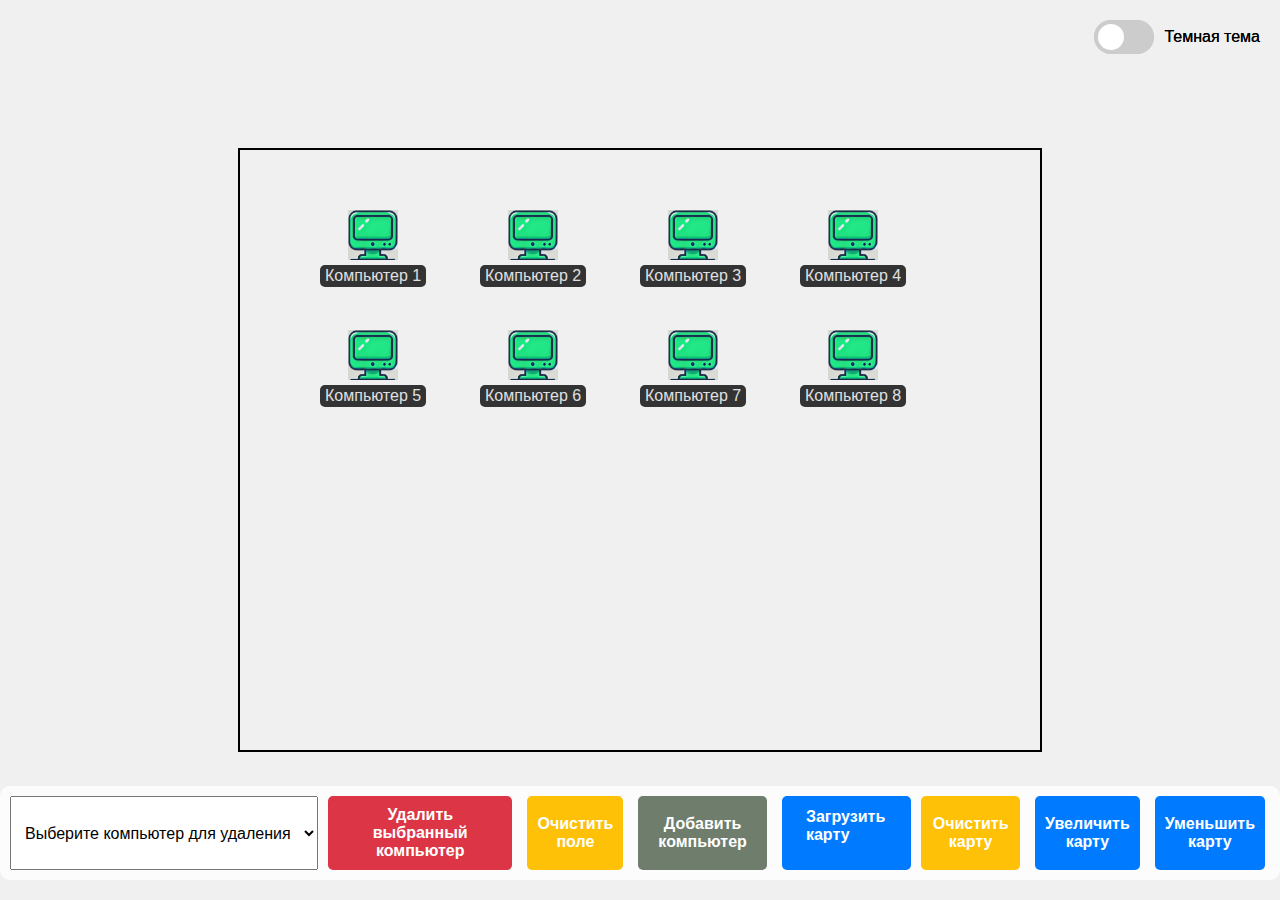
<file: диплом/Карта компьютеров/index.html>
<!DOCTYPE html>
<html lang="ru">
<head>
    <meta charset="UTF-8">
    <meta name="viewport" content="width=device-width, initial-scale=1.0">
    <title>Карта компьютеров</title>
    <link rel="stylesheet" href="styles.css"> <!-- Светлая тема -->
    <link rel="stylesheet" href="dark-theme.css"> <!-- Темная тема -->
</head>
<body>

<!-- Ползунок для переключения темы -->
<div class="theme-toggle">
    <label class="switch">
        <input type="checkbox" id="themeSwitcher" onclick="toggleTheme()">
        <span class="slider round"></span>
    </label>
    <span>Темная тема</span>
</div>

<div class="container">
    <div class="map-container" id="mapContainer">
        <!-- Изначально пустая область для карты -->
    </div>
</div>

<div class="controls" id="controls">
    <select id="computerSelect" class="neutral">
        <option value="" disabled selected>Выберите компьютер для удаления</option>
    </select>
    <button class="danger" onclick="removeSelectedComputer()">Удалить выбранный компьютер</button>
    <button class="clear" onclick="clearAll()">Очистить поле</button>
    <button class="neutral" onclick="addComputer()">Добавить компьютер</button>
    <label for="file-upload" class="label-file primary">Загрузить карту</label>
    <input id="file-upload" type="file" accept="image/*" onchange="loadMap(event)" style="display: none;">
    <button class="clear" onclick="clearMap()">Очистить карту</button>
    <button class="primary" onclick="zoomIn()">Увеличить карту</button>
    <button class="primary" onclick="zoomOut()">Уменьшить карту</button>
</div>

<!-- Модальное окно для выбора пакета услуг и товаров -->
<div id="packageModal" class="modal">
    <div class="modal-content" id="modalContent">
        <h3>Выберите пакет услуг</h3>
        <select id="servicePackage" onchange="updateTotalPrice()">
            <!-- Пакеты услуг будут добавлены динамически -->
        </select>

        <h3>Выберите товары</h3>
        <div id="productOptions">
            <!-- Список товаров с чекбоксами -->
        </div>

        <h3>Итоговая цена: <span id="totalPrice">0</span> ₽</h3>

        <button id="confirmPackage" class="primary">Подтвердить</button>
        <button class="neutral" onclick="closePackageModal()">Отмена</button>
    </div>
</div>

<div class="theme-toggle">
    <label class="switch">
        <input type="checkbox" id="themeSwitcher" onclick="toggleTheme()">
        <span class="slider round"></span>
    </label>
    <span>Темная тема</span>
</div>

<script src="scripts.js"></script> <!-- Путь к JS файлу -->
</body>
</html>
</file>
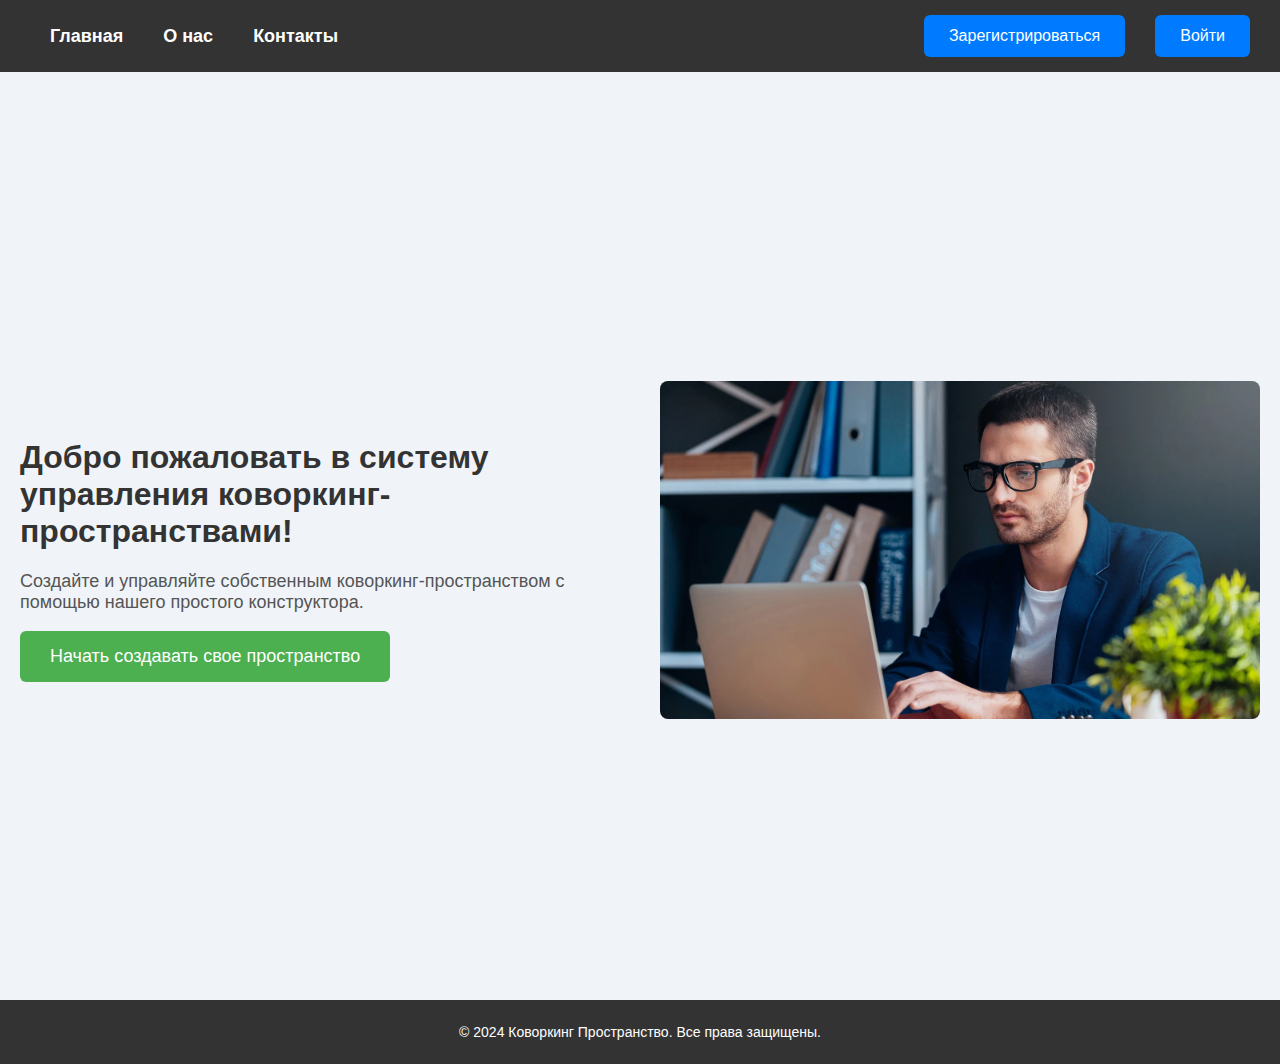
<file: диплом/Главная страница/main.html>
<!DOCTYPE html>
<html lang="ru">
<head>
    <meta charset="UTF-8">
    <meta name="viewport" content="width=device-width, initial-scale=1.0">
    <title>Главная страница</title>
    <link rel="stylesheet" href="styles.css">
</head>
<body>

    <!-- Верхняя панель -->
    <header class="navbar">
        <nav>
            <ul>
                <li><a href="C:/Users/maksc/OneDrive/Рабочий%20стол/диплом/Главная%20страница/main.html">Главная</a></li>
                <li><a href="#">О нас</a></li>
                <li><a href="#">Контакты</a></li>
            </ul>
        </nav>
        <div class="auth-links">
            <!-- Изменили порядок кнопок: зарегистрироваться слева, войти справа -->
            <button onclick="window.location.href='C:/Users/maksc/OneDrive/Рабочий%20стол/диплом/Страница%20регистрации/register.html'">Зарегистрироваться</button>
            <button onclick="window.location.href='C:/Users/maksc/OneDrive/Рабочий%20стол/диплом/Страница%20входа/login.html'">Войти</button>
        </div>
    </header>

    <!-- Основной контент -->
    <div class="main-container">
        <!-- Левая часть с описанием и кнопкой -->
        <div class="description">
            <h1>Добро пожаловать в систему управления коворкинг-пространствами!</h1>
            <p>Создайте и управляйте собственным коворкинг-пространством с помощью нашего простого конструктора.</p>
            <button onclick="window.location.href='C:/Users/maksc/OneDrive/Рабочий%20стол/диплом/Карта%20компьютеров/index.html'">Начать создавать свое пространство</button>
        </div>

        <!-- Правая часть с изображением -->
        <div class="image-container">
            <img src="work.jpg" alt="Приветственная картинка">
        </div>
    </div>

    <footer>
        <p>© 2024 Коворкинг Пространство. Все права защищены.</p>
    </footer>

</body>
</html>
</file>
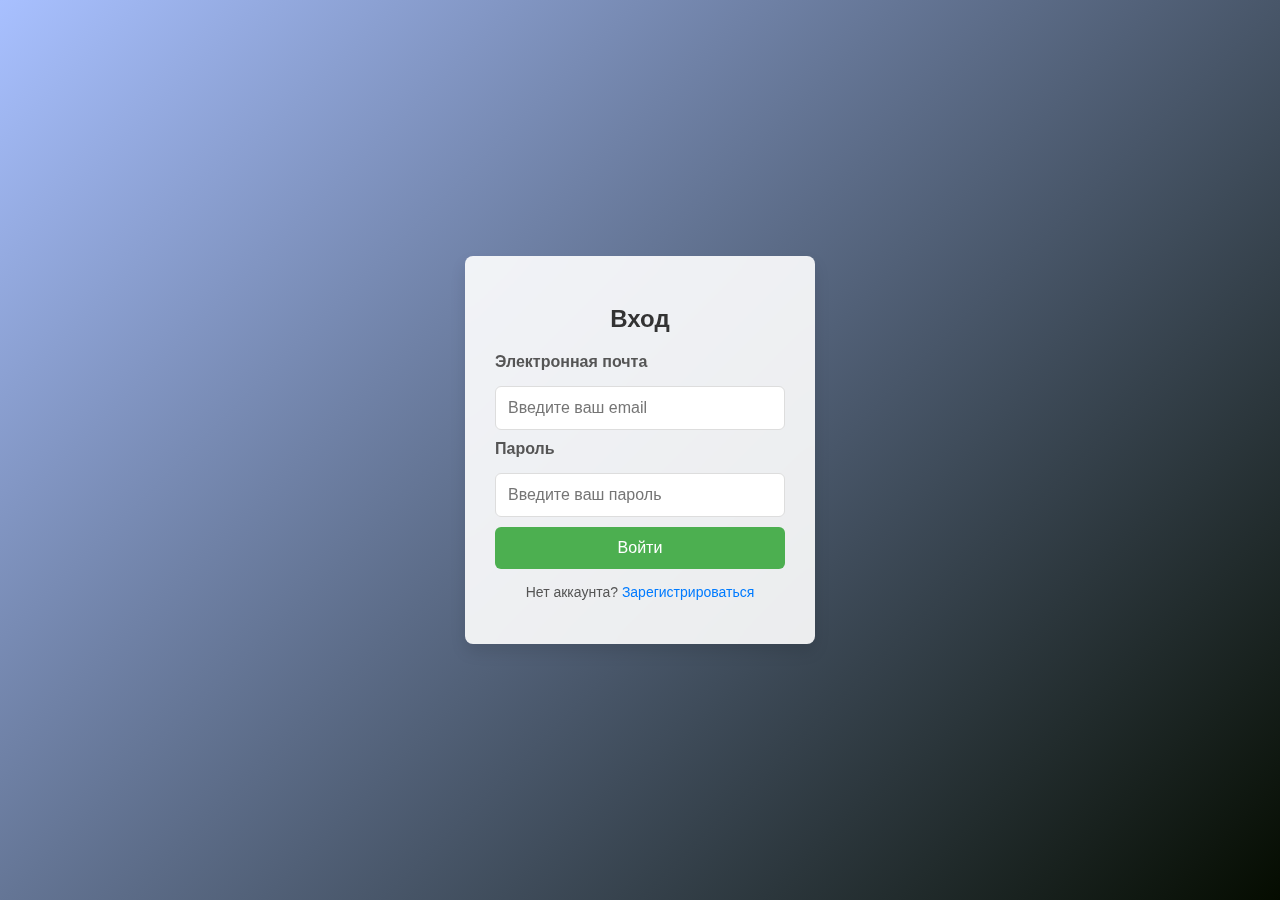
<file: диплом/Страница входа/login.html>
<!DOCTYPE html>
<html lang="ru">
<head>
    <meta charset="UTF-8">
    <meta name="viewport" content="width=device-width, initial-scale=1.0">
    <title>Вход</title>
    <link rel="stylesheet" href="styles.css">
</head>
<body>
    <div class="auth-container">
        <h2>Вход</h2>
        <form id="login-form">
            <label for="email">Электронная почта</label>
            <input type="email" id="email" name="email" required placeholder="Введите ваш email">
            
            <label for="password">Пароль</label>
            <input type="password" id="password" name="password" required placeholder="Введите ваш пароль">
            
            <button type="submit">Войти</button>
        </form>
        <p>Нет аккаунта? <a href="register.html">Зарегистрироваться</a></p>
    </div>

    <script src="login.js"></script>
</body>
</html>
</file>
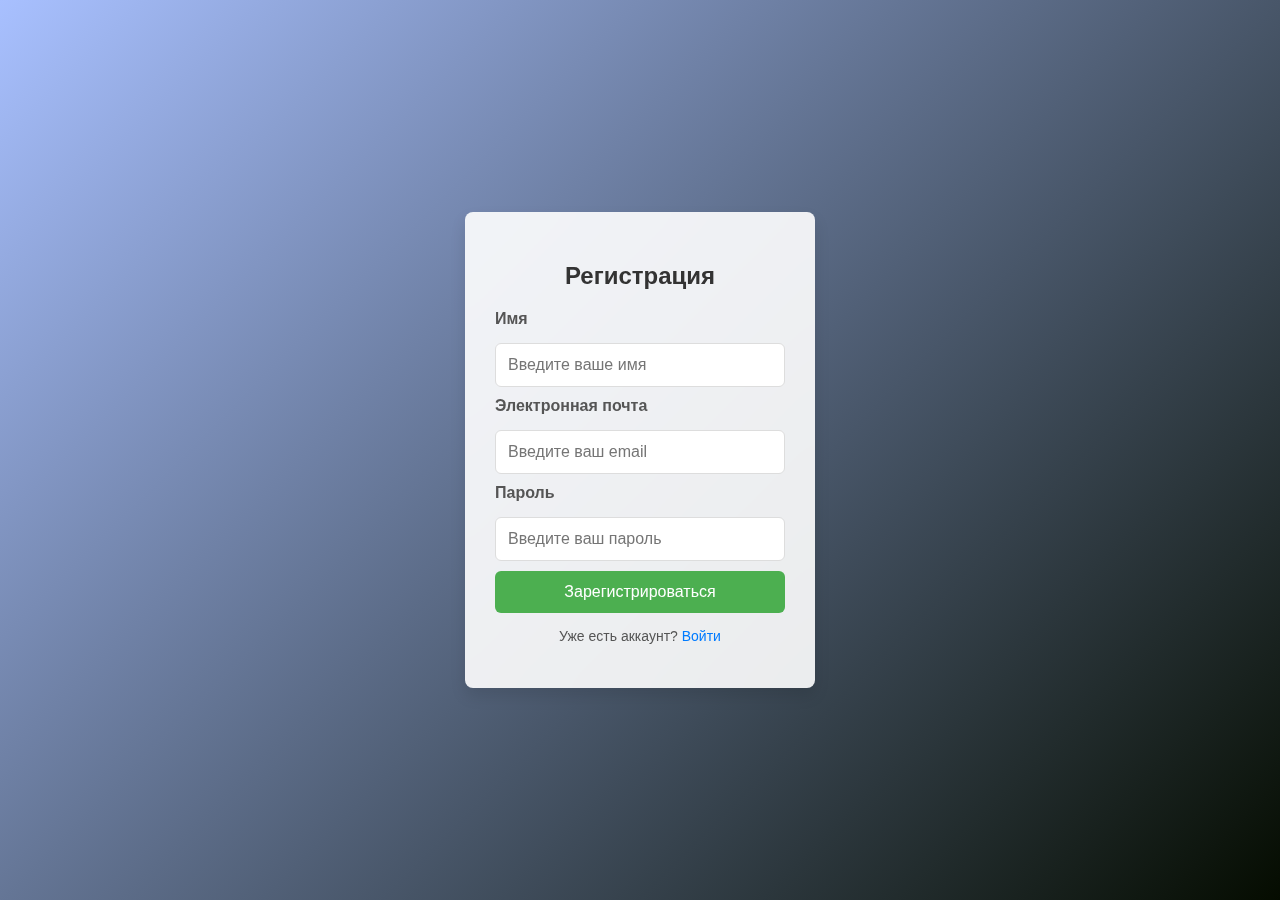
<file: диплом/Страница регистрации/register.html>
<!DOCTYPE html>
<html lang="ru">
<head>
    <meta charset="UTF-8">
    <meta name="viewport" content="width=device-width, initial-scale=1.0">
    <title>Регистрация</title>
    <link rel="stylesheet" href="styles.css">
</head>
<body>
    <div class="auth-container">
        <h2>Регистрация</h2>
        <form id="register-form">
            <label for="name">Имя</label>
            <input type="text" id="name" name="name" required placeholder="Введите ваше имя">
            
            <label for="email">Электронная почта</label>
            <input type="email" id="email" name="email" required placeholder="Введите ваш email">
            
            <label for="password">Пароль</label>
            <input type="password" id="password" name="password" required placeholder="Введите ваш пароль">
            
            <button type="submit">Зарегистрироваться</button>
        </form>
        <p>Уже есть аккаунт? <a href="login.html">Войти</a></p>
    </div>

    <script src="register.js"></script>
</body>
</html>
</file>
<file: диплом/Карта компьютеров/styles.css>
body {
    font-family: Arial, sans-serif;
    background-color: #f0f0f0;
    margin: 0;
    display: flex;
    flex-direction: column;
    justify-content: center;
    align-items: center;
    height: 100vh;
    overflow: hidden;
}

.container {
    position: relative;
    width: 100vw;
    height: 80vh;
    display: flex;
    justify-content: center;
    align-items: center;
}

.map-container {
    position: relative;
    border: 2px solid #000;
    width: 800px; 
    height: 600px; 
    background-size: contain;
    background-position: center;
    background-repeat: no-repeat;
    overflow: hidden;
    transform-origin: center center; 
}

.computer-container {
    text-align: center;
    position: absolute;
    cursor: grab;
    display: flex;
    flex-direction: column;
    align-items: center;
}

.computer {
    width: 50px; 
    height: 50px;
    background-size: cover;
}

.available {
    background-image: url('free.jpg'); 
}

.occupied {
    background-image: url('busy.jpg'); 
}

.computer-container p {
    margin-top: 5px;
    background-color: white;
    padding: 2px 5px;
    border-radius: 5px;
}

.controls {
    position: absolute;
    bottom: 20px;
    display: flex;
    gap: 10px;
    background-color: rgba(255, 255, 255, 0.8);
    padding: 10px;
    border-radius: 10px;
}

.controls button, .controls select {
    padding: 10px;
    font-size: 16px;
}

/* Стили для кнопок */
button {
    padding: 12px 24px;
    font-size: 16px;
    font-weight: bold;
    border: none;
    border-radius: 5px;
    cursor: pointer;
    transition: background-color 0.3s ease, box-shadow 0.3s ease;
    margin-right: 5px;
}

button:hover {
    box-shadow: 0 4px 8px rgba(0, 0, 0, 0.15); /* Легкая тень при наведении */
}

button:active {
    transform: translateY(2px); /* Эффект нажатия */
}

/* Основные кнопки - синий цвет */
button.primary {
    background-color: #007bff;
    color: white;
}

button.primary:hover {
    background-color: #0056b3; /* Темнее при наведении */
}

/* Кнопки для опасных действий - красный цвет */
button.danger {
    background-color: #dc3545;
    color: white;
}

button.danger:hover {
    background-color: #c82333;
}

/* Нейтральные кнопки - серый цвет */
button.neutral {
    background-color: #6e7d6c;
    color: white;
}

button.neutral:hover {
    background-color: #5a6268;
}

/* Кнопка для очистки карты - желтый цвет */
button.clear {
    background-color: #ffc107;
    color: white;
}

button.clear:hover {
    background-color: #e0a800;
}

/* Кнопка "Загрузить карту" */
.label-file {
    padding: 12px 24px;
    font-size: 16px;
    font-weight: bold;
    background-color: #007bff;
    color: white;
    cursor: pointer;
    border-radius: 5px;
    transition: background-color 0.3s ease, box-shadow 0.3s ease;
}

.label-file:hover {
    background-color: #0056b3;
    box-shadow: 0 4px 8px rgba(0, 0, 0, 0.15);
}

input[type="file"] {
    display: none;
}

/* Стили для модального окна */
.modal {
    display: none;
    position: fixed;
    z-index: 999;
    top: 0;
    left: 0;
    width: 100%;
    height: 100%;
    background-color: rgba(0, 0, 0, 0.5);
    justify-content: center;
    align-items: center;
}

.modal-content {
    text-align: center;
    background-color: white; /* Белый фон для светлой темы */
    padding: 20px;
    border-radius: 10px;
    z-index: 1000;
    box-shadow: 0 8px 16px rgba(0, 0, 0, 0.2);
}

.modal-content h3 {
    margin: 10px 0;
}

#productOptions label {
    display: block;
    margin-bottom: 5px;
}

#servicePackage {
    width: 100%;
    padding: 10px;
    margin-bottom: 10px;
}

#confirmPackage, .modal-content button {
    margin-top: 10px;
    padding: 10px 20px;
    font-size: 16px;
}

/* Кнопка подтверждения пакета (основная) */
#confirmPackage {
    background-color: #28a745;
    color: white;
    cursor: pointer;
    border-radius: 5px;
    transition: background-color 0.3s ease, box-shadow 0.3s ease;
}

#confirmPackage:hover {
    background-color: #218838;
    box-shadow: 0 4px 8px rgba(0, 0, 0, 0.15);
}

.modal-content button {
    background-color: #f0f0f0;
    border: none;
    cursor: pointer;
    padding: 12px 24px;
    border-radius: 5px;
    transition: background-color 0.3s ease, box-shadow 0.3s ease;
}

.modal-content button:hover {
    background-color: #e0e0e0;
    box-shadow: 0 4px 8px rgba(0, 0, 0, 0.15);
}

/* Итоговая цена */
#totalPrice {
    font-size: 18px;
    font-weight: bold;
    color: #333; /* Чёрный цвет для светлой темы */
    margin-top: 10px;
}

/* Темная тема */
body.dark {
    background-color: #121212;
    color: white; /* Цвет текста для темной темы */
}

.modal-content.dark {
    background-color: #1e1e1e; /* Цвет фона модального окна в темной теме */
}

#totalPrice.dark {
    color: #fff; /* Белый цвет для итоговой цены в темной теме */
}

/* Стили для кнопки отмены в модальном окне */
.modal-content button.neutral {
    background-color: #6e7d6c; /* Цвет для кнопки отмены */
    color: white;
}

.modal-content button.neutral:hover {
    background-color: #5a6268; /* Цвет при наведении */
}
/* Стили для переключателя темы */
.theme-toggle {
    position: absolute;
    top: 20px;
    right: 20px;
    display: flex;
    align-items: center;
}

.switch {
    position: relative;
    display: inline-block;
    width: 60px;
    height: 34px;
    margin-right: 10px; /* Отступ между переключателем и текстом */
}

.switch input {
    opacity: 0; /* Скрыть стандартный элемент checkbox */
    width: 0;
    height: 0;
}

.slider {
    position: absolute;
    cursor: pointer;
    top: 0;
    left: 0;
    right: 0;
    bottom: 0;
    background-color: #ccc;
    transition: .4s;
    border-radius: 34px; /* Края переключателя */
}

.slider:before {
    position: absolute;
    content: "";
    height: 26px;
    width: 26px;
    left: 4px;
    bottom: 4px;
    background-color: white;
    border-radius: 50%; /* Круглый элемент переключателя */
    transition: .4s;
}

/* Переключение состояния */
input:checked + .slider {
    background-color: #2196F3; /* Цвет переключателя в включенном состоянии */
}

input:checked + .slider:before {
    transform: translateX(26px); /* Перемещение элемента переключателя */
}

/* Для круга переключателя */
.slider.round {
    border-radius: 34px;
}

.slider.round:before {
    border-radius: 50%;
}
</file>
<file: диплом/Карта компьютеров/dark-theme.css>
/* Темная тема */
body.dark-theme {
    background-color: #121212;
    color: #e0e0e0;
}

.map-container.dark-theme {
    border-color: #444;
}

.controls.dark-theme {
    background-color: rgba(50, 50, 50, 0.8);
}

.computer-container p {
    margin-top: 5px;
    background-color: #333; /* Темный фон для названий компьютеров */
    color: #e0e0e0; /* Светлый текст для видимости */
    padding: 2px 5px;
    border-radius: 5px;
}

.modal-content.dark-theme {
    background-color: #333;
    color: #e0e0e0;
}

/* Темные кнопки */
button.primary.dark-theme {
    background-color: #0056b3; /* Тёмно-синий цвет для кнопки */
}

button.danger.dark-theme {
    background-color: #c82333; /* Темно-красный цвет для кнопки */
}

button.neutral.dark-theme {
    background-color: #5a6268; /* Темно-серый цвет для кнопки */
}

button.clear.dark-theme {
    background-color: #e0a800; /* Темно-желтый цвет для кнопки */
}

/* Темные кнопки в модальном окне */
.modal-content button.dark-theme {
    background-color: #444;
    color: #e0e0e0; /* Светлый текст для кнопок */
}

.modal-content button.dark-theme:hover {
    background-color: #555;
}

#confirmPackage.dark-theme {
    background-color: #218838; /* Зеленый цвет для кнопки подтверждения */
}

#confirmPackage.dark-theme:hover {
    background-color: #1e7e34; /* Темно-зеленый при наведении */
}

body.dark-theme button.cancel {
    background-color: #6c757d; /* Серый цвет для кнопки отмены */
}

body.dark-theme button.cancel:hover {
    background-color: #495057; /* Темнее при наведении в темной теме */
}

/* Итоговая цена */
#totalPrice {
    font-size: 18px;
    font-weight: bold;
    color: #03178aa8; /* Возвращаем черный цвет для светлой темы */
    margin-top: 10px;
}
</file>
<file: диплом/Главная страница/styles.css>
/* Общие стили для страницы */
body {
    font-family: Arial, sans-serif;
    margin: 0;
    padding: 0;
    display: flex;
    flex-direction: column;
    min-height: 100vh;
    background-color: #f0f4f8;
}

/* Верхняя панель */
.navbar {
    position: fixed;
    top: 0;
    left: 0;
    width: 100%;
    background-color: #333;
    color: white;
    padding: 15px 30px; /* увеличены отступы для лучшего вида */
    z-index: 1000;
    display: flex;
    justify-content: space-between; /* Расположение элементов */
    align-items: center; /* Вертикальное выравнивание */
    box-sizing: border-box; /* Включаем паддинги в расчет ширины */
}

/* Навигация в верхней панели */
.navbar nav ul {
    display: flex;
    list-style-type: none;
    margin: 0;
    padding: 0;
}

.navbar nav ul li {
    margin: 0 20px;
}

.navbar nav ul li a {
    color: white;
    text-decoration: none;
    font-size: 18px;
    font-weight: bold;
    transition: color 0.3s ease;
}

.navbar nav ul li a:hover {
    color: #4CAF50; /* Изменение цвета при наведении */
}

/* Блок с кнопками "Войти" и "Зарегистрироваться" */
.navbar .auth-links {
    display: flex;
    gap: 15px; /* Расстояние между кнопками */
}

.navbar .auth-links button {
    background-color: #007BFF;
    color: white;
    border: none;
    padding: 12px 25px;
    font-size: 16px;
    border-radius: 6px;
    cursor: pointer;
    transition: background-color 0.3s ease, transform 0.3s ease;
}

/* Порядок кнопок изменен: Зарегистрироваться слева, Войти справа */
.navbar .auth-links button:nth-child(1) {
    margin-right: 15px; /* Сдвигаем кнопку "Зарегистрироваться" немного правее */
}

.navbar .auth-links button:hover {
    background-color: #0056b3;
    transform: translateY(-2px);
}

/* Основной контейнер с разделением на 2 части */
.main-container {
    display: flex;
    justify-content: center;
    align-items: center;
    height: 100vh;
    padding-top: 100px; /* Отступ от верхней панели */
}

/* Описание на главной странице */
.description {
    flex: 1;
    text-align: left;
    padding: 20px;
}

.description h1 {
    font-size: 32px;
    color: #333;
}

.description p {
    font-size: 18px;
    color: #555;
}

.description button {
    background-color: #4CAF50;
    color: white;
    border: none;
    padding: 15px 30px;
    font-size: 18px;
    border-radius: 6px;
    cursor: pointer;
    transition: background-color 0.3s ease, transform 0.3s ease;
}

.description button:hover {
    background-color: #45a049;
    transform: translateY(-2px);
}

/* Правая часть с изображением */
.image-container {
    flex: 1;
    display: flex;
    justify-content: center;
    align-items: center;
    padding: 20px;
}

.image-container img {
    max-width: 100%;
    height: auto;
    border-radius: 8px;
}

/* Футер */
footer {
    text-align: center;
    padding: 10px;
    background-color: #333;
    color: white;
    font-size: 14px;
    margin-top: auto; /* Размещение футера внизу */
}

/* Адаптация для мобильных устройств */
@media (max-width: 768px) {
    .navbar nav ul {
        display: none; /* Скрываем навигацию на маленьких экранах */
    }

    .navbar .auth-links {
        flex-direction: column; /* Переводим кнопки в столбик */
        gap: 10px;
    }

    .navbar .auth-links button {
        width: 100%; /* Кнопки занимают всю ширину */
    }

    /* Центрирование основного контента */
    .main-container {
        flex-direction: column;
        padding: 0 20px;
    }

    .description {
        text-align: center;
        margin-bottom: 20px;
    }

    .image-container {
        max-width: 100%;
        padding: 10px;
    }

    /* Футер на мобильных устройствах */
    footer {
        font-size: 12px;
    }
}
</file>
<file: диплом/Страница входа/styles.css>
/* Основной стиль для страницы */
body {
    font-family: Arial, sans-serif;
    margin: 0;
    padding: 0;
    height: 100vh;
    display: flex;
    justify-content: center;
    align-items: center;
    background: linear-gradient(135deg, #a8c0ff, #050c00); /* Легкий градиент от голубого к розовому */
    transition: background 0.5s ease; /* Плавный переход при изменении фона */
}

/* Контейнер для формы авторизации */
.auth-container {
    background-color: rgba(255, 255, 255, 0.9); /* Полупрозрачный фон для контраста */
    padding: 30px;
    border-radius: 8px;
    box-shadow: 0 8px 16px rgba(0, 0, 0, 0.1);
    width: 350px;
    text-align: center;
    backdrop-filter: blur(10px); /* Эффект размытия фона */
    box-sizing: border-box; /* Для правильных отступов */
}

/* Заголовок */
h2 {
    margin-bottom: 20px;
    color: #333;
    font-size: 24px;
}

/* Подписи к полям ввода */
label {
    display: block;
    margin-bottom: 5px;
    text-align: left;
    font-weight: bold;
    color: #555;
}

/* Поля ввода */
input {
    width: 100%;
    padding: 12px;
    margin: 10px 0;
    border-radius: 6px;
    border: 1px solid #ddd;
    font-size: 16px;
    box-sizing: border-box; /* Для одинаковых отступов со всех сторон */
    transition: all 0.3s ease;
}

/* Эффект при фокусе на поле ввода */
input:focus {
    border-color: #4CAF50;
    outline: none;
    box-shadow: 0 0 5px rgba(76, 175, 80, 0.8);
}

/* Кнопка отправки */
button {
    width: 100%;
    padding: 12px;
    background-color: #4CAF50;
    color: white;
    border: none;
    border-radius: 6px;
    cursor: pointer;
    font-size: 16px;
    transition: all 0.3s ease;
}

/* Эффект при наведении на кнопку */
button:hover {
    background-color: #45a049;
    transform: translateY(-2px);
}

/* Ссылка на другие страницы */
a {
    color: #007BFF;
    text-decoration: none;
    font-size: 14px;
}

a:hover {
    text-decoration: underline;
}

/* Текст внизу */
p {
    margin-top: 15px;
    color: #555;
    font-size: 14px;
}
</file>
<file: диплом/Страница регистрации/styles.css>
/* Основной стиль для страницы */
body {
    font-family: Arial, sans-serif;
    margin: 0;
    padding: 0;
    height: 100vh;
    display: flex;
    justify-content: center;
    align-items: center;
    background: linear-gradient(135deg, #a8c0ff, #050c00); /* Легкий градиент от голубого к розовому */
    transition: background 0.5s ease; /* Плавный переход при изменении фона */
}

/* Контейнер для формы авторизации */
.auth-container {
    background-color: rgba(255, 255, 255, 0.9); /* Полупрозрачный фон для контраста */
    padding: 30px;
    border-radius: 8px;
    box-shadow: 0 8px 16px rgba(0, 0, 0, 0.1);
    width: 350px;
    text-align: center;
    backdrop-filter: blur(10px); /* Эффект размытия фона */
    box-sizing: border-box; /* Для правильных отступов */
}

/* Заголовок */
h2 {
    margin-bottom: 20px;
    color: #333;
    font-size: 24px;
}

/* Подписи к полям ввода */
label {
    display: block;
    margin-bottom: 5px;
    text-align: left;
    font-weight: bold;
    color: #555;
}

/* Поля ввода */
input {
    width: 100%;
    padding: 12px;
    margin: 10px 0;
    border-radius: 6px;
    border: 1px solid #ddd;
    font-size: 16px;
    box-sizing: border-box; /* Для одинаковых отступов со всех сторон */
    transition: all 0.3s ease;
}

/* Эффект при фокусе на поле ввода */
input:focus {
    border-color: #4CAF50;
    outline: none;
    box-shadow: 0 0 5px rgba(76, 175, 80, 0.8);
}

/* Кнопка отправки */
button {
    width: 100%;
    padding: 12px;
    background-color: #4CAF50;
    color: white;
    border: none;
    border-radius: 6px;
    cursor: pointer;
    font-size: 16px;
    transition: all 0.3s ease;
}

/* Эффект при наведении на кнопку */
button:hover {
    background-color: #45a049;
    transform: translateY(-2px);
}

/* Ссылка на другие страницы */
a {
    color: #007BFF;
    text-decoration: none;
    font-size: 14px;
}

a:hover {
    text-decoration: underline;
}

/* Текст внизу */
p {
    margin-top: 15px;
    color: #555;
    font-size: 14px;
}
</file>
